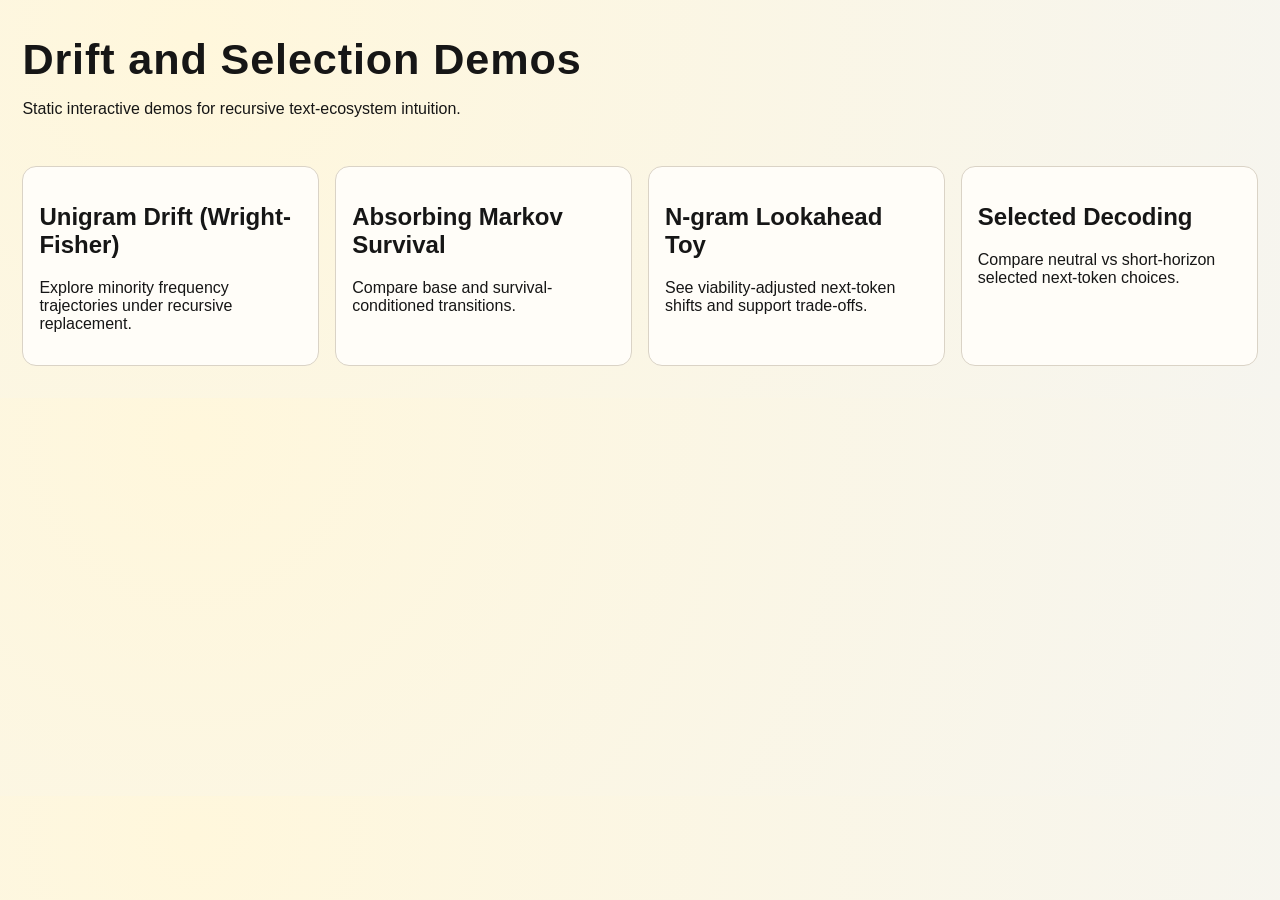
<file: web_demos/index.html>
<!doctype html>
<html lang="en">
<head>
  <meta charset="utf-8" />
  <meta name="viewport" content="width=device-width, initial-scale=1" />
  <title>Drift and Selection Demos</title>
  <link rel="stylesheet" href="assets/css/style.css" />
</head>
<body>
  <header class="hero">
    <h1>Drift and Selection Demos</h1>
    <p>Static interactive demos for recursive text-ecosystem intuition.</p>
  </header>
  <main class="grid">
    <a class="card" href="demos/drift_unigram/index.html">
      <h2>Unigram Drift (Wright-Fisher)</h2>
      <p>Explore minority frequency trajectories under recursive replacement.</p>
    </a>
    <a class="card" href="demos/absorbing_markov/index.html">
      <h2>Absorbing Markov Survival</h2>
      <p>Compare base and survival-conditioned transitions.</p>
    </a>
    <a class="card" href="demos/ngram_lookahead/index.html">
      <h2>N-gram Lookahead Toy</h2>
      <p>See viability-adjusted next-token shifts and support trade-offs.</p>
    </a>
    <a class="card" href="demos/selected_decoding/index.html">
      <h2>Selected Decoding</h2>
      <p>Compare neutral vs short-horizon selected next-token choices.</p>
    </a>
  </main>
</body>
</html>
</file>
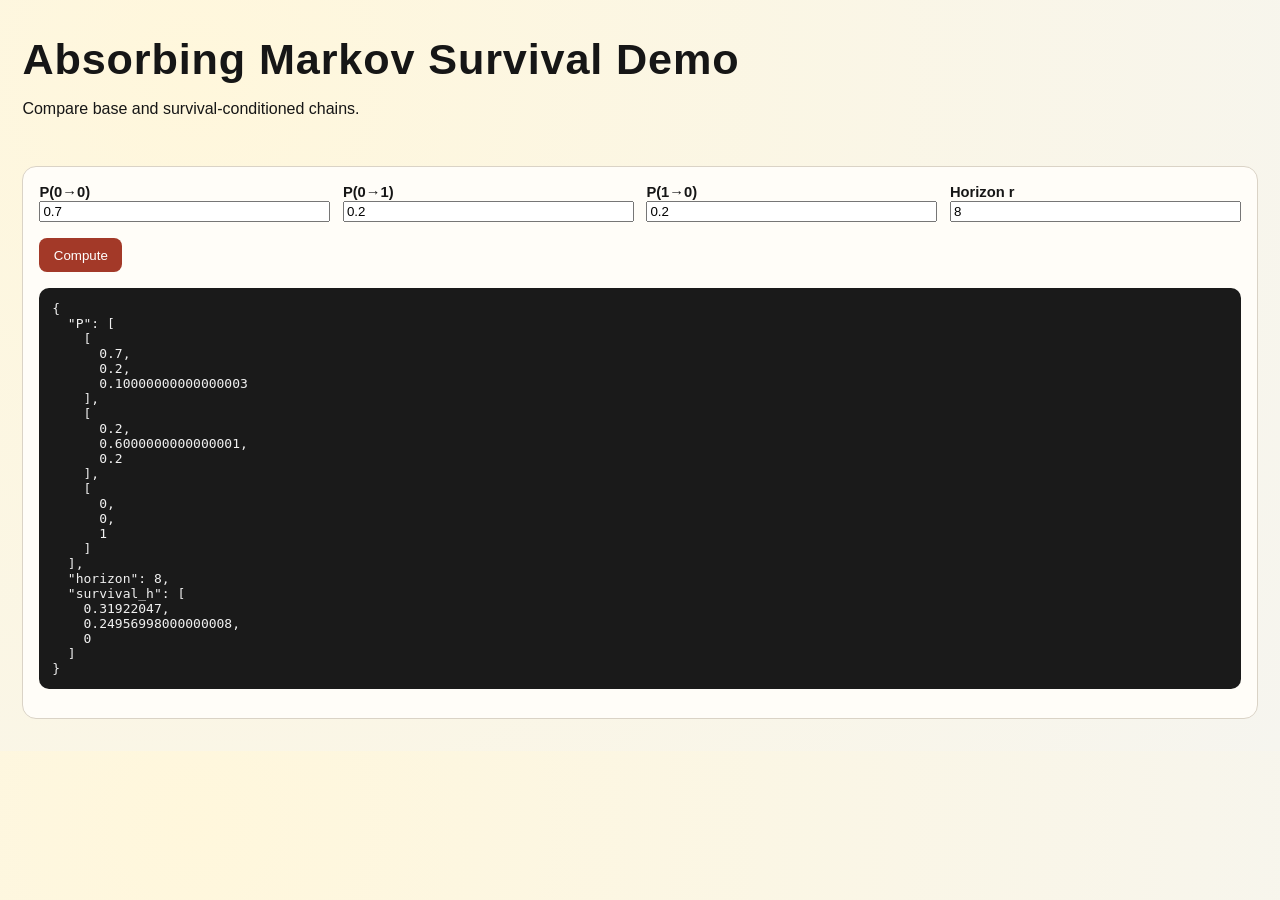
<file: web_demos/demos/absorbing_markov/index.html>
<!doctype html>
<html lang="en">
<head>
  <meta charset="utf-8" />
  <meta name="viewport" content="width=device-width, initial-scale=1" />
  <title>Absorbing Markov Demo</title>
  <link rel="stylesheet" href="../../assets/css/style.css" />
</head>
<body>
  <header class="hero"><h1>Absorbing Markov Survival Demo</h1><p>Compare base and survival-conditioned chains.</p></header>
  <section class="panel">
    <div class="controls">
      <div><label>P(0→0)</label><input id="p00" type="number" value="0.7" min="0" max="1" step="0.05" /></div>
      <div><label>P(0→1)</label><input id="p01" type="number" value="0.2" min="0" max="1" step="0.05" /></div>
      <div><label>P(1→0)</label><input id="p10" type="number" value="0.2" min="0" max="1" step="0.05" /></div>
      <div><label>Horizon r</label><input id="r" type="number" value="8" min="1" max="40" /></div>
    </div>
    <p><button id="run">Compute</button></p>
    <pre id="out"></pre>
  </section>
<script>
function normalizeRow(a, b, c) {
  const s = a + b + c;
  if (s <= 0) return [1, 0, 0];
  return [a / s, b / s, c / s];
}

function matVecMul(P, v) {
  return P.map(row => row.reduce((acc, x, i) => acc + x * v[i], 0));
}

function run() {
  const p00 = Number(document.getElementById('p00').value);
  const p01 = Number(document.getElementById('p01').value);
  const p10 = Number(document.getElementById('p10').value);
  const r = Number(document.getElementById('r').value);

  const row0 = normalizeRow(p00, p01, Math.max(0, 1 - p00 - p01));
  const row1 = normalizeRow(p10, Math.max(0, 1 - p10 - 0.2), 0.2);
  const P = [row0, row1, [0, 0, 1]];

  let h = [1, 1, 0];
  for (let i = 0; i < r; i++) {
    h = matVecMul(P, h);
    h[2] = 0;
  }

  const out = { P, horizon: r, survival_h: h };
  document.getElementById('out').textContent = JSON.stringify(out, null, 2);
}

document.getElementById('run').addEventListener('click', run);
run();
</script>
</body>
</html>
</file>
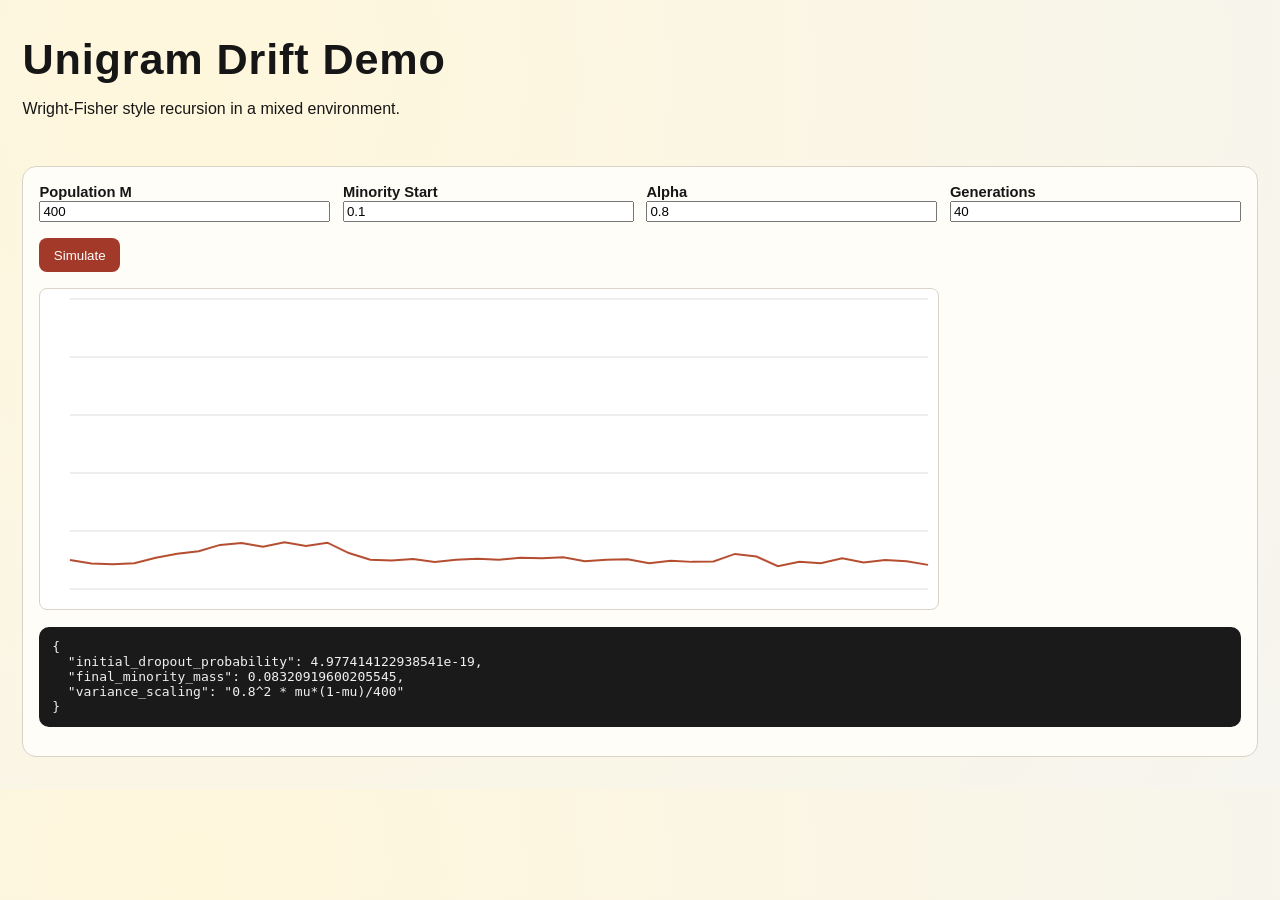
<file: web_demos/demos/drift_unigram/index.html>
<!doctype html>
<html lang="en">
<head>
  <meta charset="utf-8" />
  <meta name="viewport" content="width=device-width, initial-scale=1" />
  <title>Drift Unigram Demo</title>
  <link rel="stylesheet" href="../../assets/css/style.css" />
</head>
<body>
  <header class="hero"><h1>Unigram Drift Demo</h1><p>Wright-Fisher style recursion in a mixed environment.</p></header>
  <section class="panel">
    <div class="controls">
      <div><label>Population M</label><input id="M" type="number" value="400" min="50" max="5000" /></div>
      <div><label>Minority Start</label><input id="mu" type="number" value="0.1" step="0.01" min="0.01" max="0.9" /></div>
      <div><label>Alpha</label><input id="alpha" type="number" value="0.8" step="0.05" min="0" max="1" /></div>
      <div><label>Generations</label><input id="gens" type="number" value="40" min="5" max="200" /></div>
    </div>
    <p><button id="run">Simulate</button></p>
    <canvas id="plot" width="900" height="320"></canvas>
    <pre id="stats"></pre>
  </section>

<script type="module">
import { drawSeries } from '../../assets/js/common.js';

function simulate(M, mu0, alpha, gens) {
  let mu = mu0;
  const out = [mu];
  for (let t = 0; t < gens; t++) {
    let k = 0;
    for (let i = 0; i < M; i++) if (Math.random() < mu) k += 1;
    mu = (1 - alpha) * mu + alpha * (k / M);
    out.push(mu);
  }
  return out;
}

const plot = document.getElementById('plot');
const stats = document.getElementById('stats');
function run() {
  const M = Number(document.getElementById('M').value);
  const mu0 = Number(document.getElementById('mu').value);
  const alpha = Number(document.getElementById('alpha').value);
  const gens = Number(document.getElementById('gens').value);
  const s = simulate(M, mu0, alpha, gens);
  drawSeries(plot, s, '#b54d2f');
  const pDrop = Math.pow(1 - mu0, M);
  stats.textContent = JSON.stringify({
    initial_dropout_probability: pDrop,
    final_minority_mass: s[s.length - 1],
    variance_scaling: `${alpha}^2 * mu*(1-mu)/${M}`
  }, null, 2);
}

document.getElementById('run').addEventListener('click', run);
run();
</script>
</body>
</html>
</file>
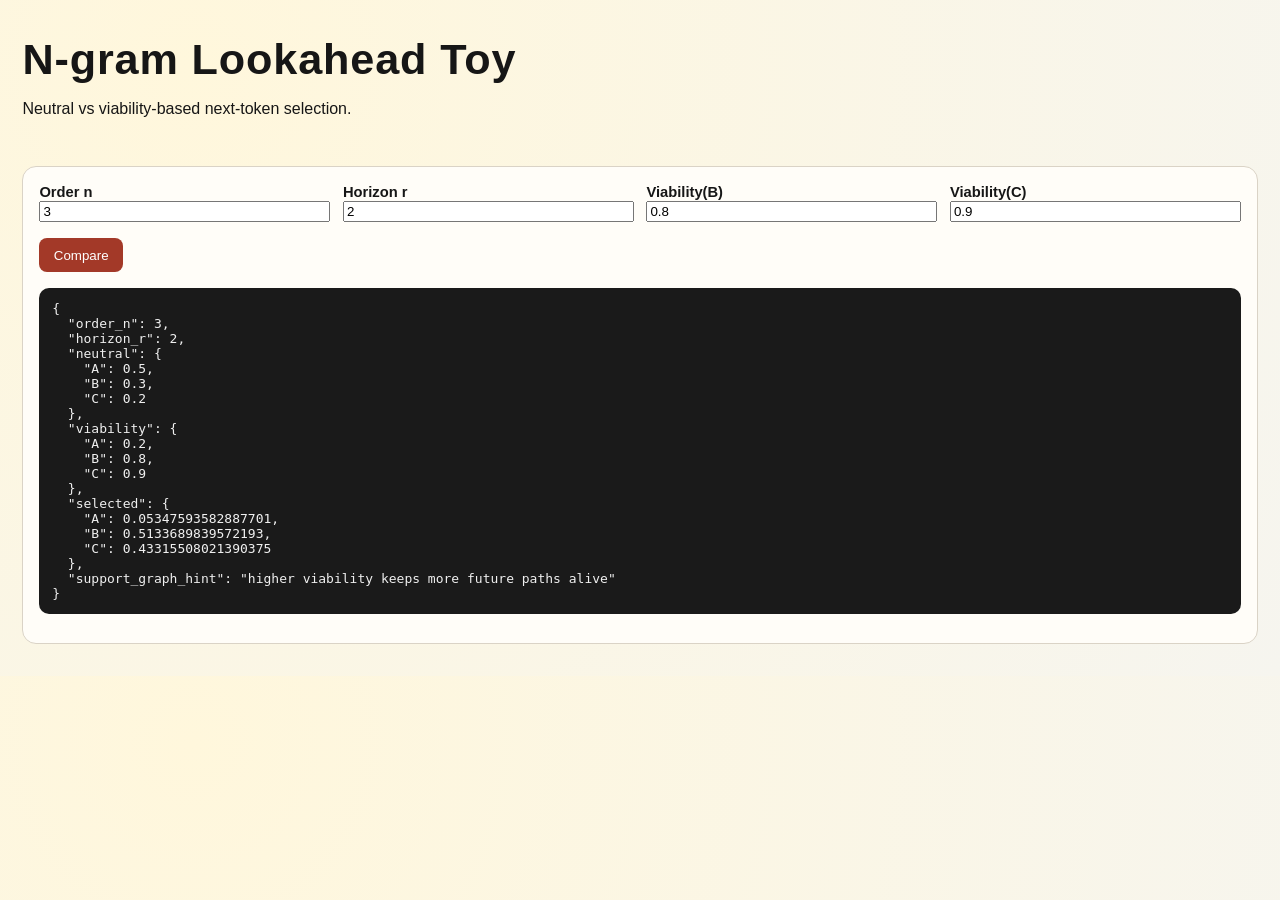
<file: web_demos/demos/ngram_lookahead/index.html>
<!doctype html>
<html lang="en">
<head>
  <meta charset="utf-8" />
  <meta name="viewport" content="width=device-width, initial-scale=1" />
  <title>N-gram Lookahead Demo</title>
  <link rel="stylesheet" href="../../assets/css/style.css" />
</head>
<body>
  <header class="hero"><h1>N-gram Lookahead Toy</h1><p>Neutral vs viability-based next-token selection.</p></header>
  <section class="panel">
    <div class="controls">
      <div><label>Order n</label><input id="n" type="number" value="3" min="1" max="6" /></div>
      <div><label>Horizon r</label><input id="r" type="number" value="2" min="1" max="10" /></div>
      <div><label>Viability(B)</label><input id="vB" type="number" value="0.8" step="0.05" min="0" max="1" /></div>
      <div><label>Viability(C)</label><input id="vC" type="number" value="0.9" step="0.05" min="0" max="1" /></div>
    </div>
    <p><button id="run">Compare</button></p>
    <pre id="out"></pre>
  </section>
<script>
function normalize(obj) {
  const sum = Object.values(obj).reduce((a, b) => a + b, 0);
  const out = {};
  for (const [k, v] of Object.entries(obj)) out[k] = sum > 0 ? v / sum : 0;
  return out;
}

function run() {
  const n = Number(document.getElementById('n').value);
  const r = Number(document.getElementById('r').value);
  const vB = Number(document.getElementById('vB').value);
  const vC = Number(document.getElementById('vC').value);

  const neutral = { A: 0.5, B: 0.3, C: 0.2 };
  const viability = { A: 0.2, B: vB, C: vC };
  const weighted = {
    A: neutral.A * Math.pow(viability.A, r),
    B: neutral.B * Math.pow(viability.B, r),
    C: neutral.C * Math.pow(viability.C, r),
  };
  const selected = normalize(weighted);

  document.getElementById('out').textContent = JSON.stringify({
    order_n: n,
    horizon_r: r,
    neutral,
    viability,
    selected,
    support_graph_hint: 'higher viability keeps more future paths alive'
  }, null, 2);
}

document.getElementById('run').addEventListener('click', run);
run();
</script>
</body>
</html>
</file>
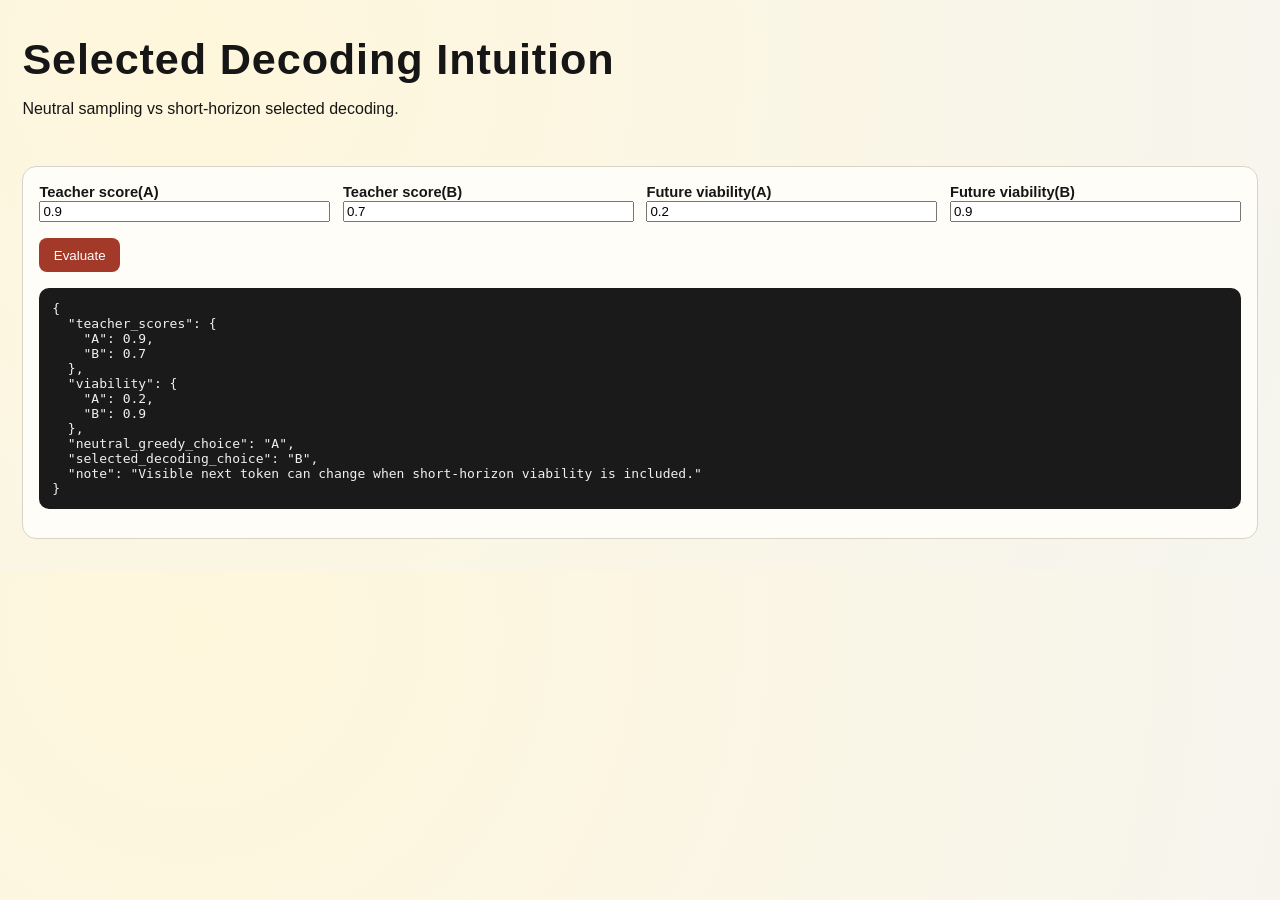
<file: web_demos/demos/selected_decoding/index.html>
<!doctype html>
<html lang="en">
<head>
  <meta charset="utf-8" />
  <meta name="viewport" content="width=device-width, initial-scale=1" />
  <title>Selected Decoding Demo</title>
  <link rel="stylesheet" href="../../assets/css/style.css" />
</head>
<body>
  <header class="hero"><h1>Selected Decoding Intuition</h1><p>Neutral sampling vs short-horizon selected decoding.</p></header>
  <section class="panel">
    <div class="controls">
      <div><label>Teacher score(A)</label><input id="sA" type="number" value="0.9" step="0.1" /></div>
      <div><label>Teacher score(B)</label><input id="sB" type="number" value="0.7" step="0.1" /></div>
      <div><label>Future viability(A)</label><input id="vA" type="number" value="0.2" step="0.05" min="0" max="1" /></div>
      <div><label>Future viability(B)</label><input id="vB" type="number" value="0.9" step="0.05" min="0" max="1" /></div>
    </div>
    <p><button id="run">Evaluate</button></p>
    <pre id="out"></pre>
  </section>
<script>
function run() {
  const sA = Number(document.getElementById('sA').value);
  const sB = Number(document.getElementById('sB').value);
  const vA = Number(document.getElementById('vA').value);
  const vB = Number(document.getElementById('vB').value);
  const greedy = sA >= sB ? 'A' : 'B';
  const selectedA = sA + vA;
  const selectedB = sB + vB;
  const selected = selectedA >= selectedB ? 'A' : 'B';

  document.getElementById('out').textContent = JSON.stringify({
    teacher_scores: { A: sA, B: sB },
    viability: { A: vA, B: vB },
    neutral_greedy_choice: greedy,
    selected_decoding_choice: selected,
    note: 'Visible next token can change when short-horizon viability is included.'
  }, null, 2);
}

document.getElementById('run').addEventListener('click', run);
run();
</script>
</body>
</html>
</file>
<file: web_demos/assets/css/style.css>
:root {
  --bg: #f6f5ef;
  --ink: #161616;
  --accent: #a33928;
  --card: #fffdf8;
  --line: #dad3c6;
}

* { box-sizing: border-box; }
body {
  margin: 0;
  font-family: "IBM Plex Sans", "Segoe UI", sans-serif;
  color: var(--ink);
  background: radial-gradient(circle at 15% 10%, #fff7dc, var(--bg));
}

.hero {
  padding: 2.2rem 1.4rem 1rem;
}

.hero h1 {
  margin: 0;
  font-size: clamp(1.8rem, 4vw, 2.7rem);
  letter-spacing: 0.02em;
}

.hero p {
  max-width: 68ch;
}

.grid {
  padding: 1rem 1.4rem 2rem;
  display: grid;
  grid-template-columns: repeat(auto-fit, minmax(230px, 1fr));
  gap: 1rem;
}

.card {
  display: block;
  text-decoration: none;
  color: var(--ink);
  background: var(--card);
  border: 1px solid var(--line);
  border-radius: 14px;
  padding: 1rem;
  transition: transform 0.2s ease, border-color 0.2s ease;
}

.card:hover {
  transform: translateY(-3px);
  border-color: var(--accent);
}

.panel {
  margin: 1rem 1.4rem 2rem;
  background: var(--card);
  border: 1px solid var(--line);
  border-radius: 14px;
  padding: 1rem;
}

.controls {
  display: grid;
  grid-template-columns: repeat(auto-fit, minmax(150px, 1fr));
  gap: 0.8rem;
}

label { font-weight: 600; font-size: 0.92rem; }
input[type="range"], input[type="number"] { width: 100%; }

button {
  border: none;
  background: var(--accent);
  color: white;
  padding: 0.6rem 0.9rem;
  border-radius: 8px;
  cursor: pointer;
}

pre {
  background: #1a1a1a;
  color: #f0f0f0;
  padding: 0.8rem;
  border-radius: 10px;
  overflow: auto;
}

canvas {
  width: 100%;
  max-width: 900px;
  border: 1px solid var(--line);
  border-radius: 8px;
  background: white;
}
</file>
